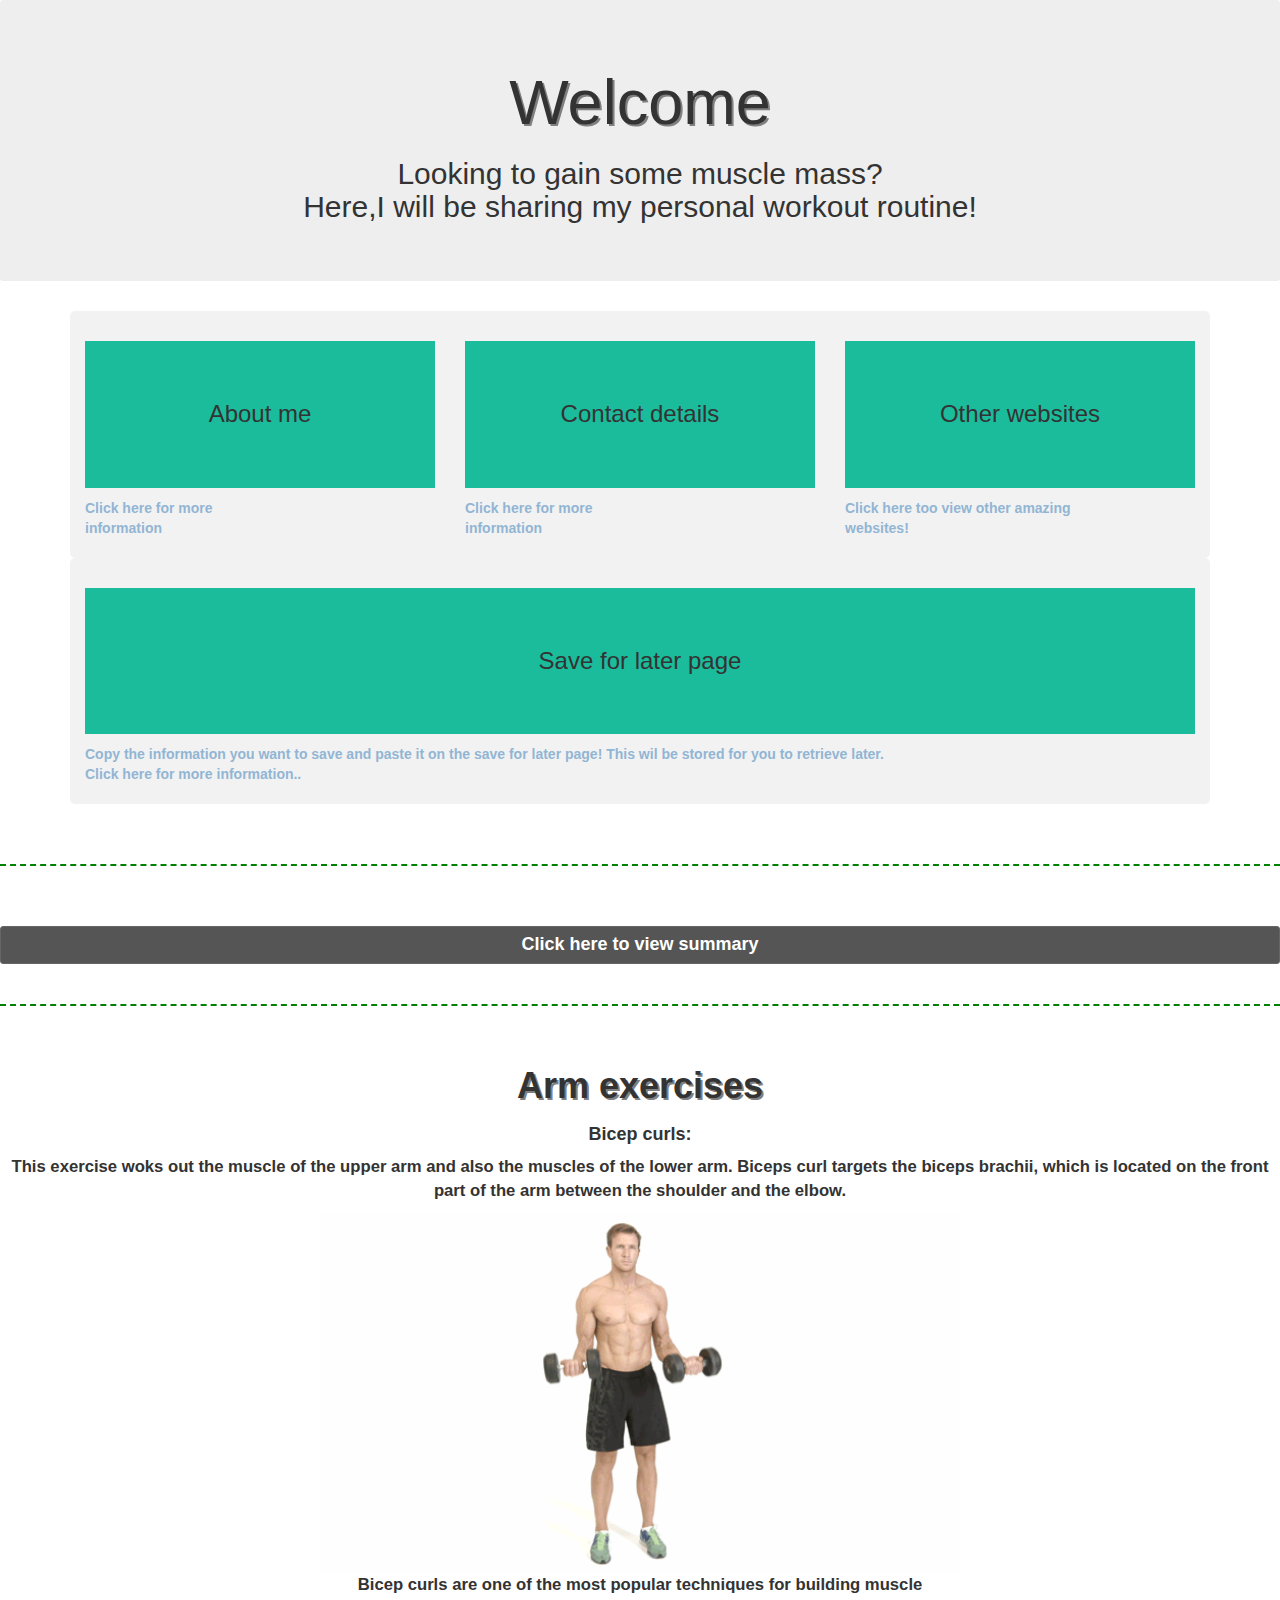
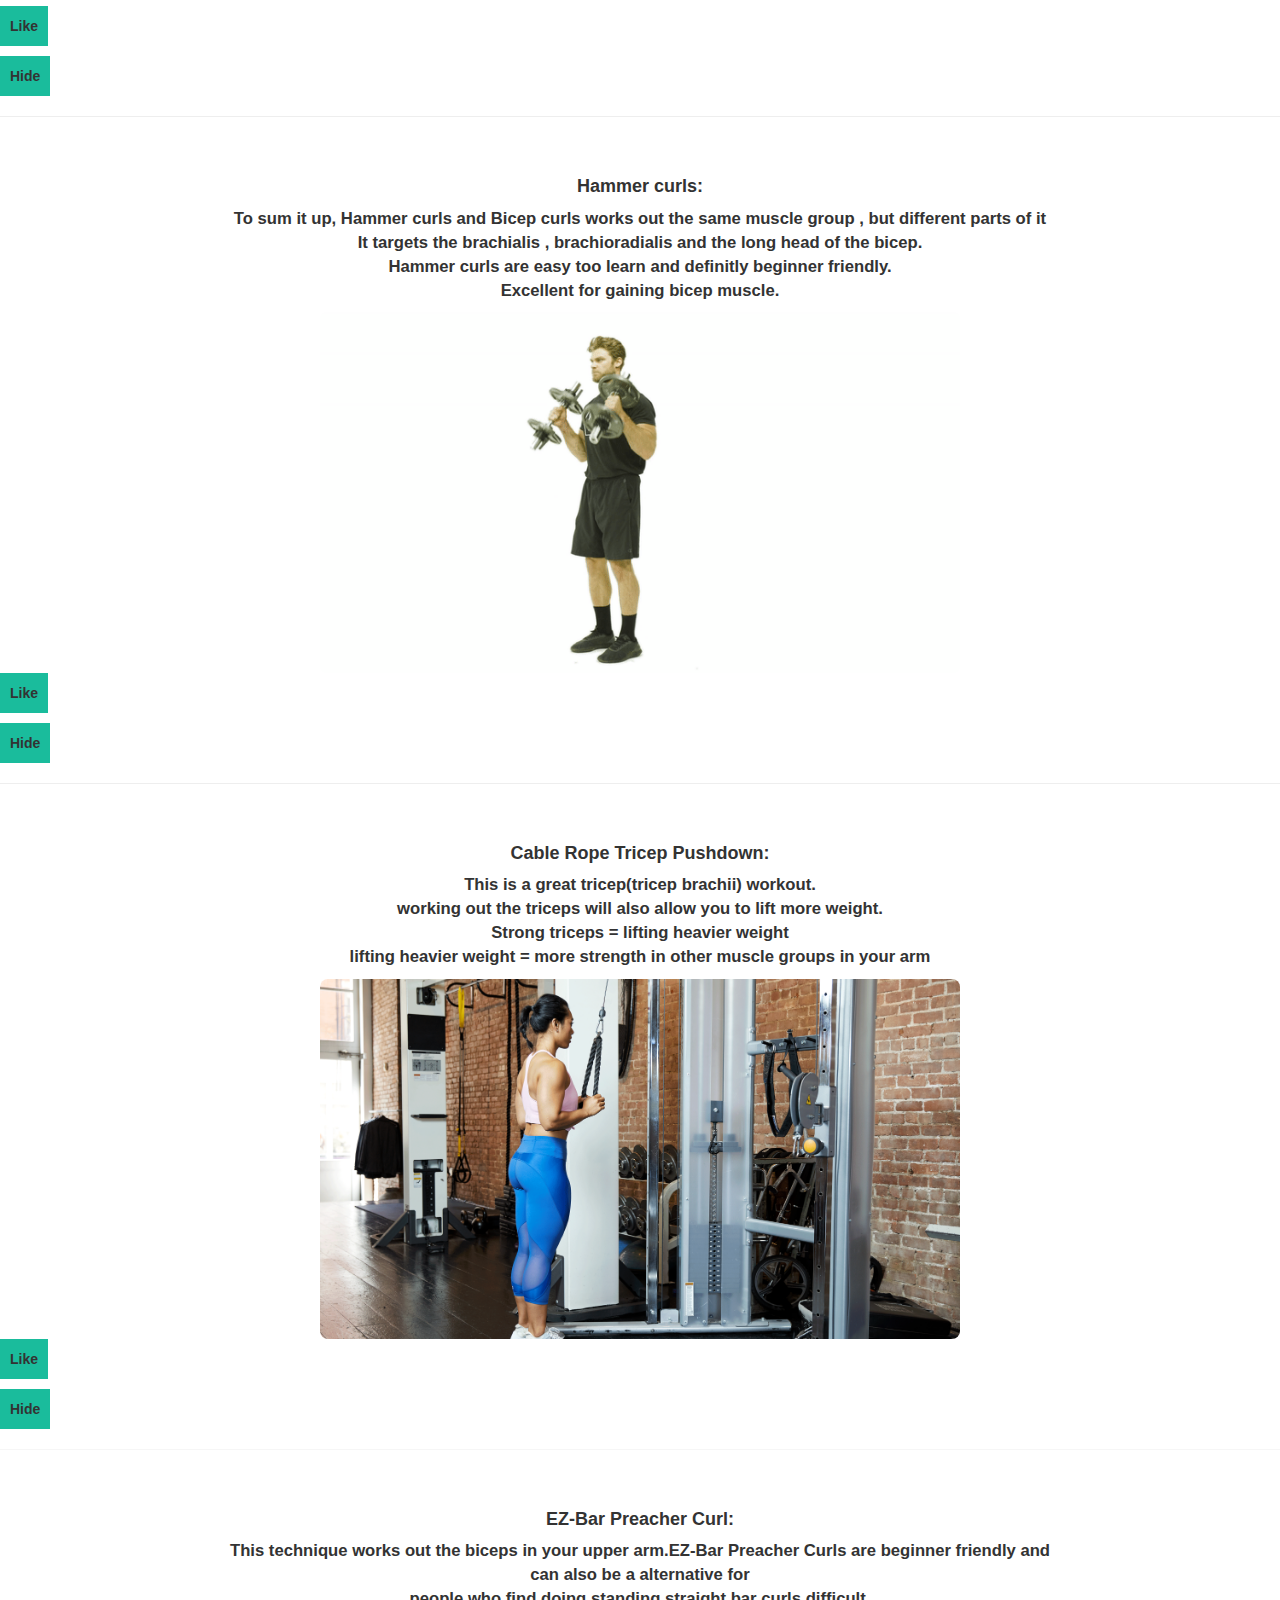
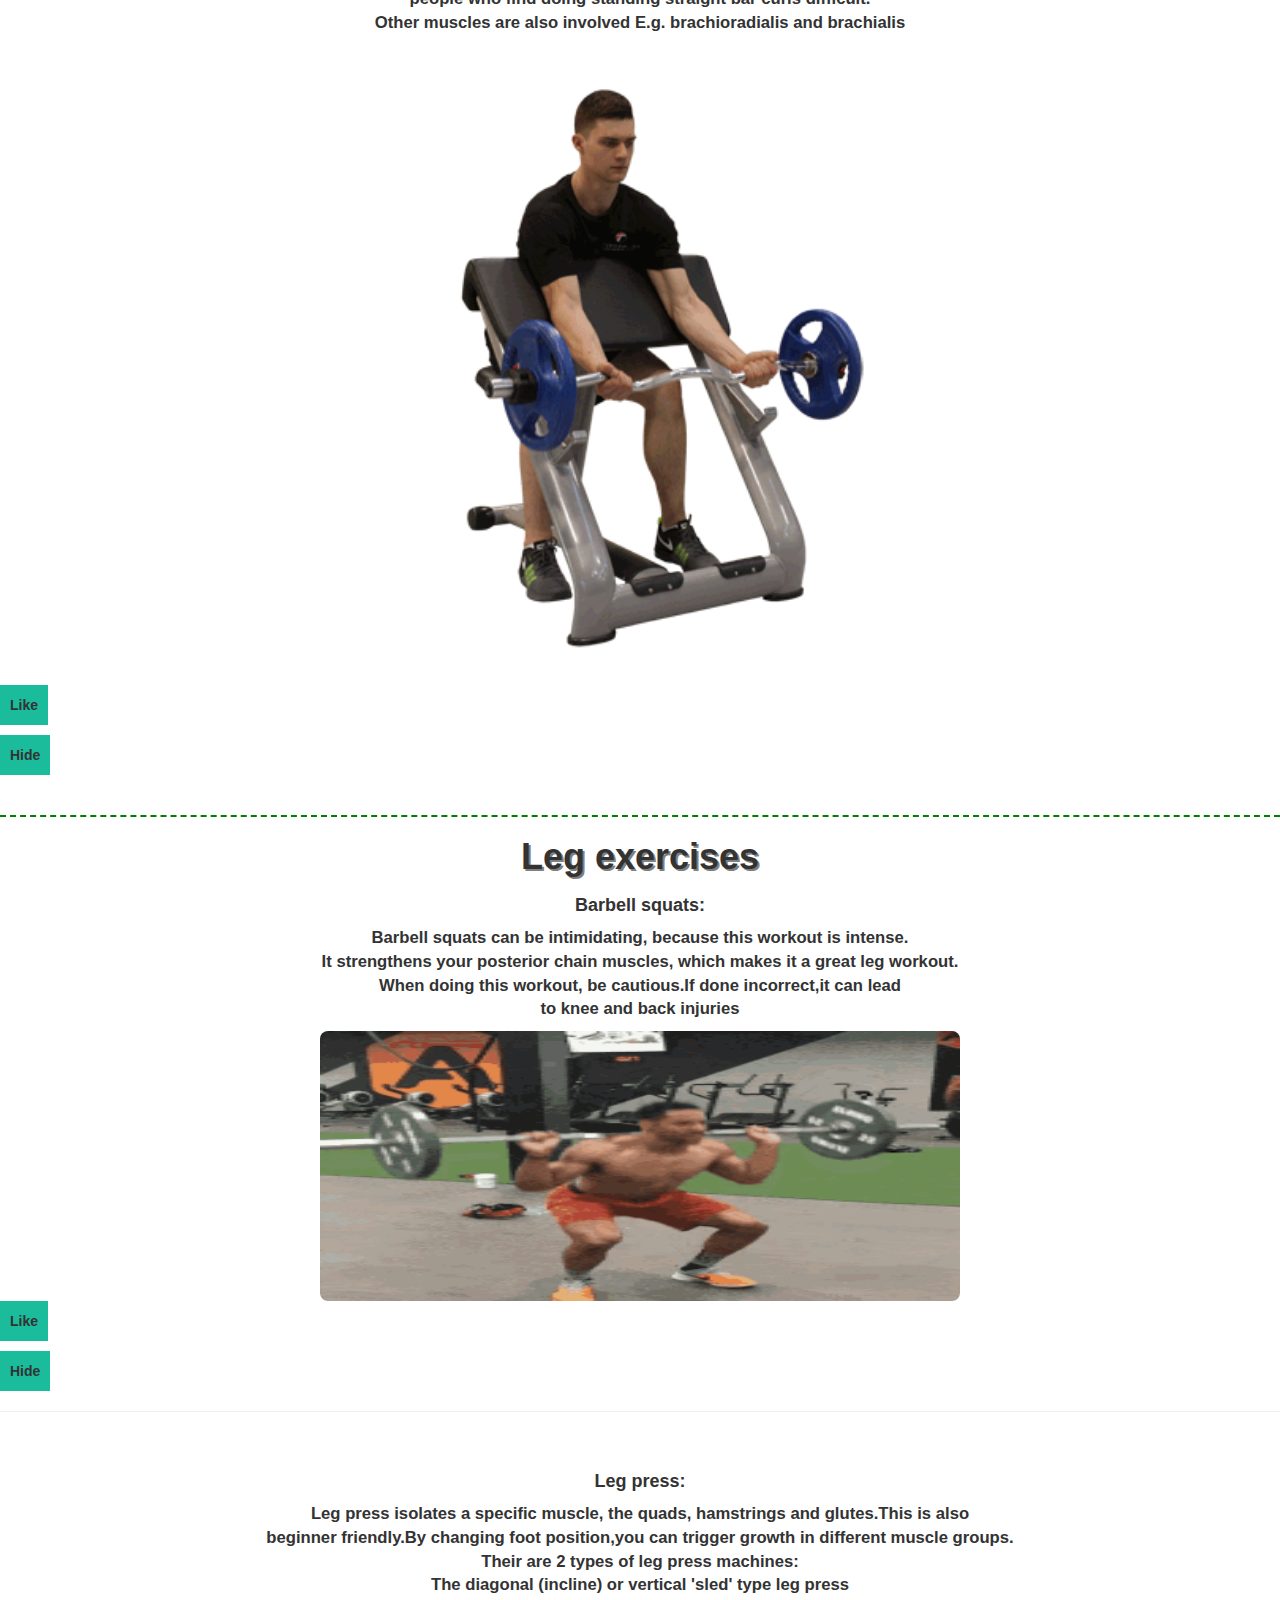
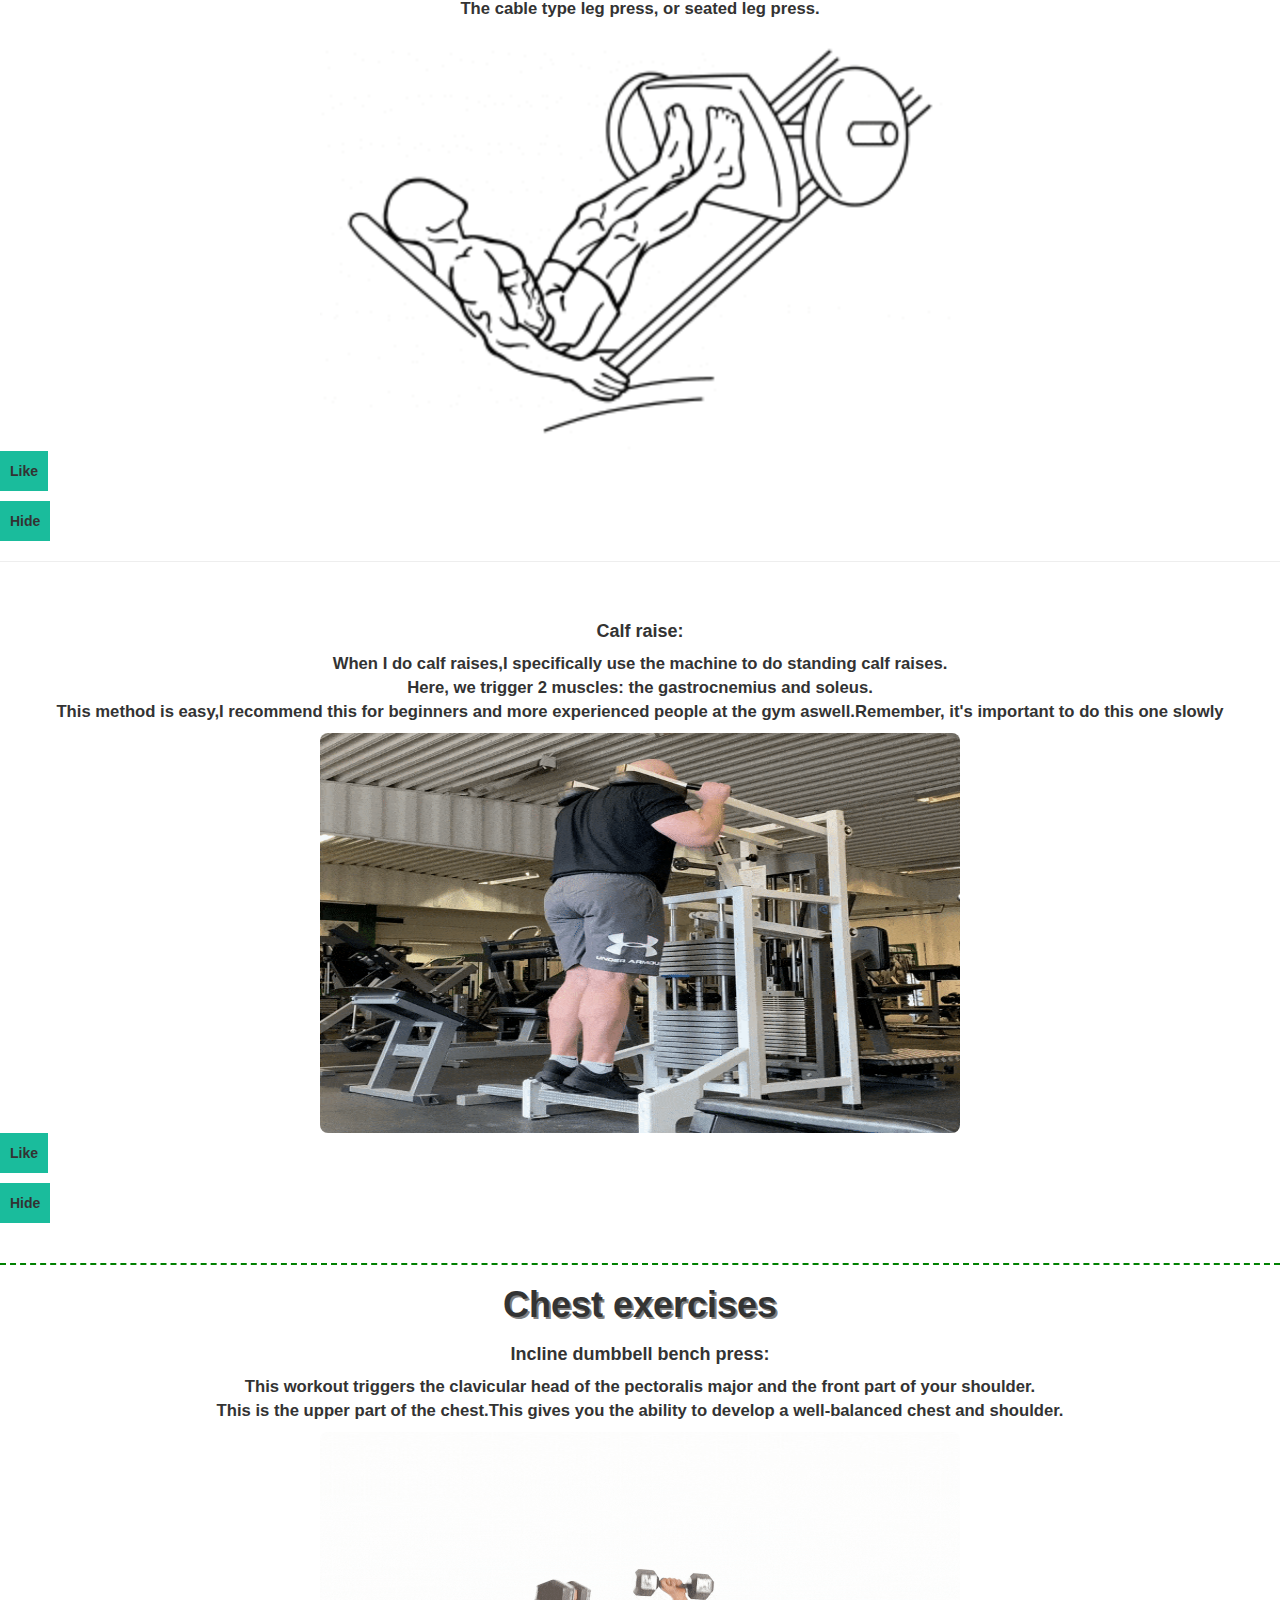
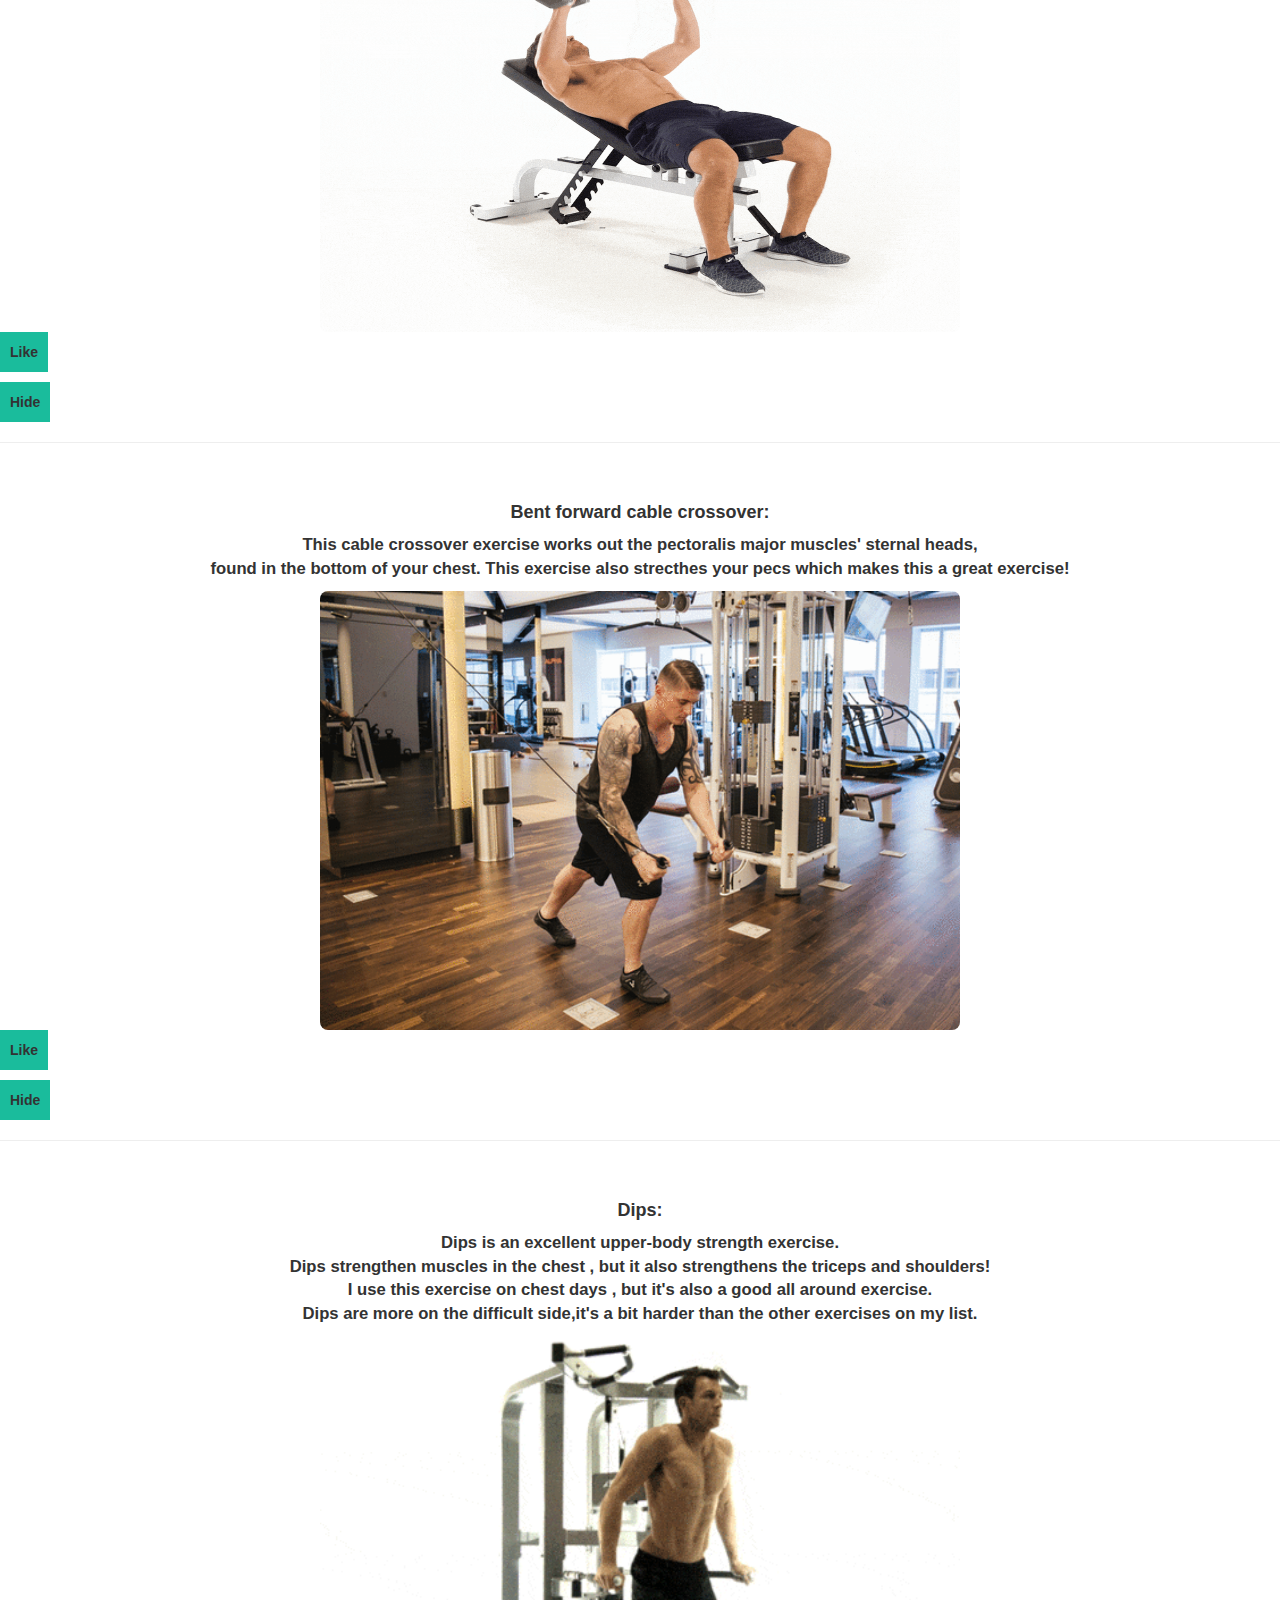
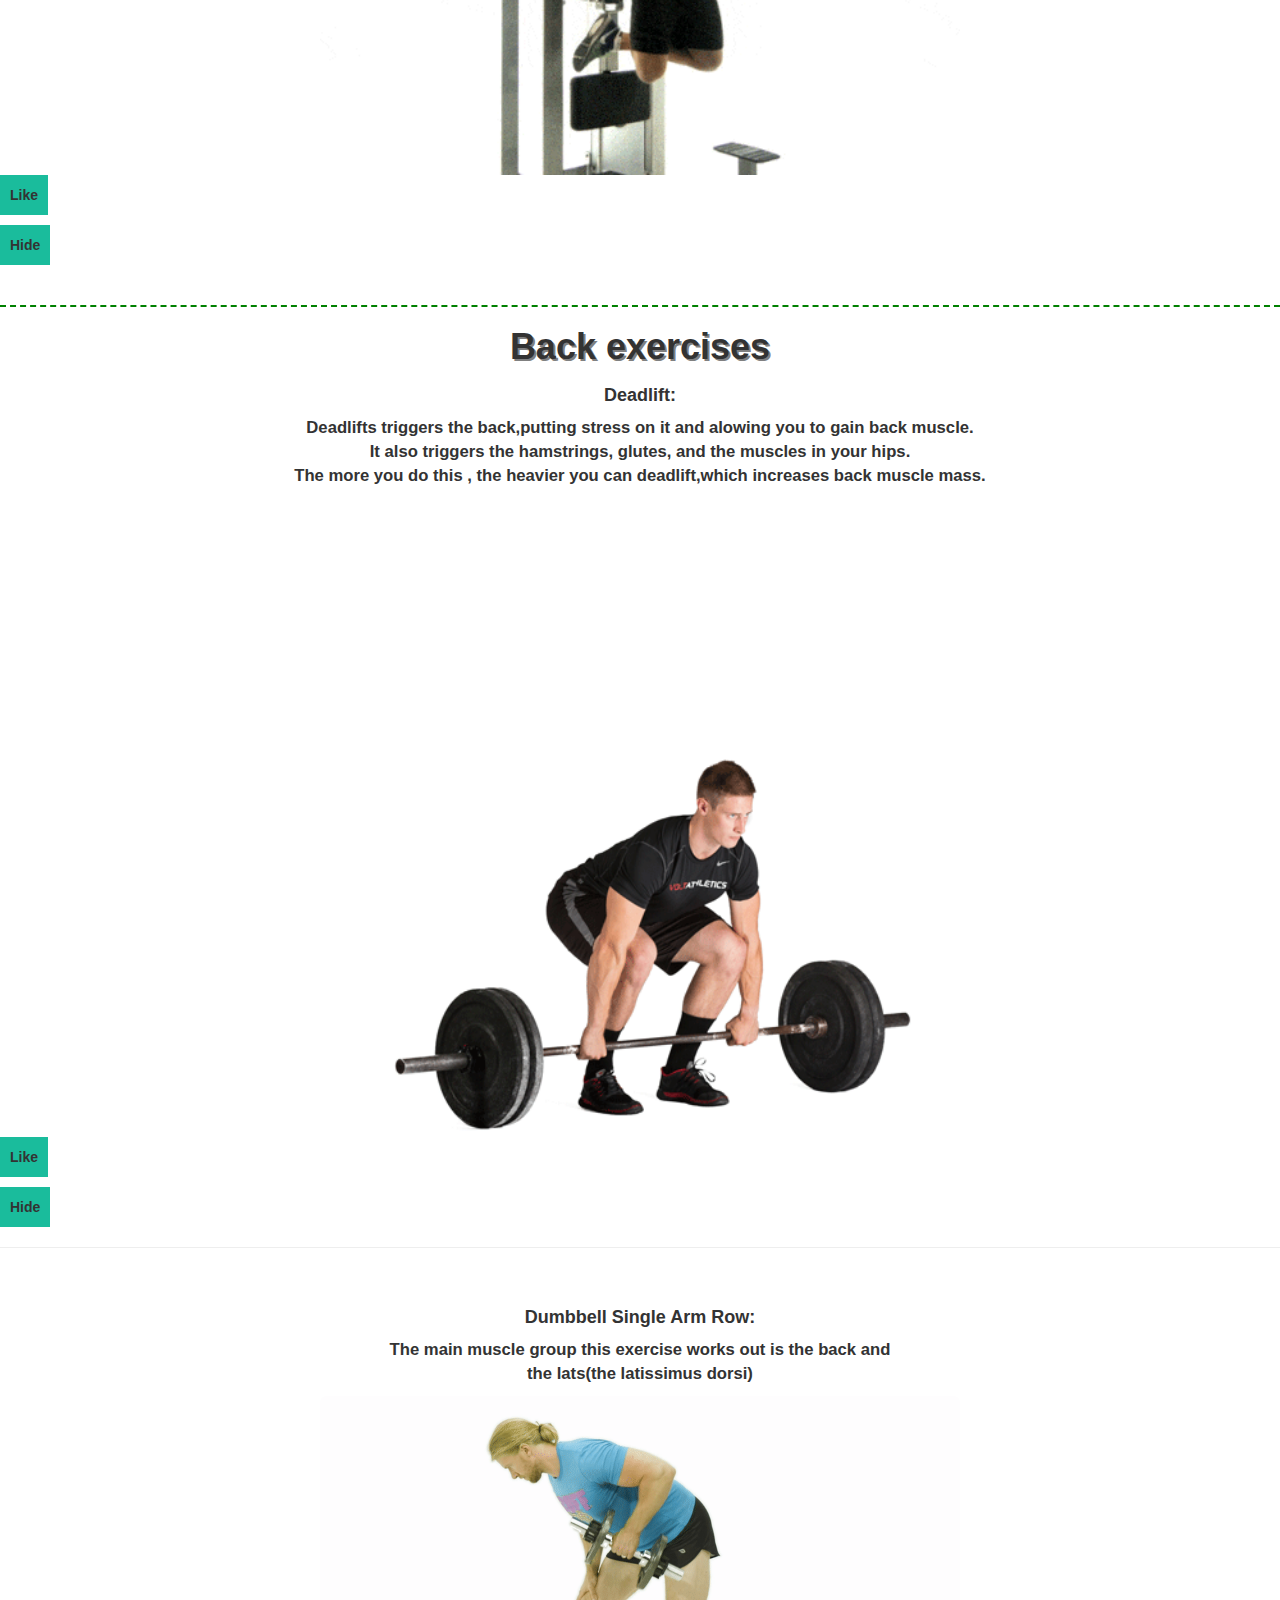
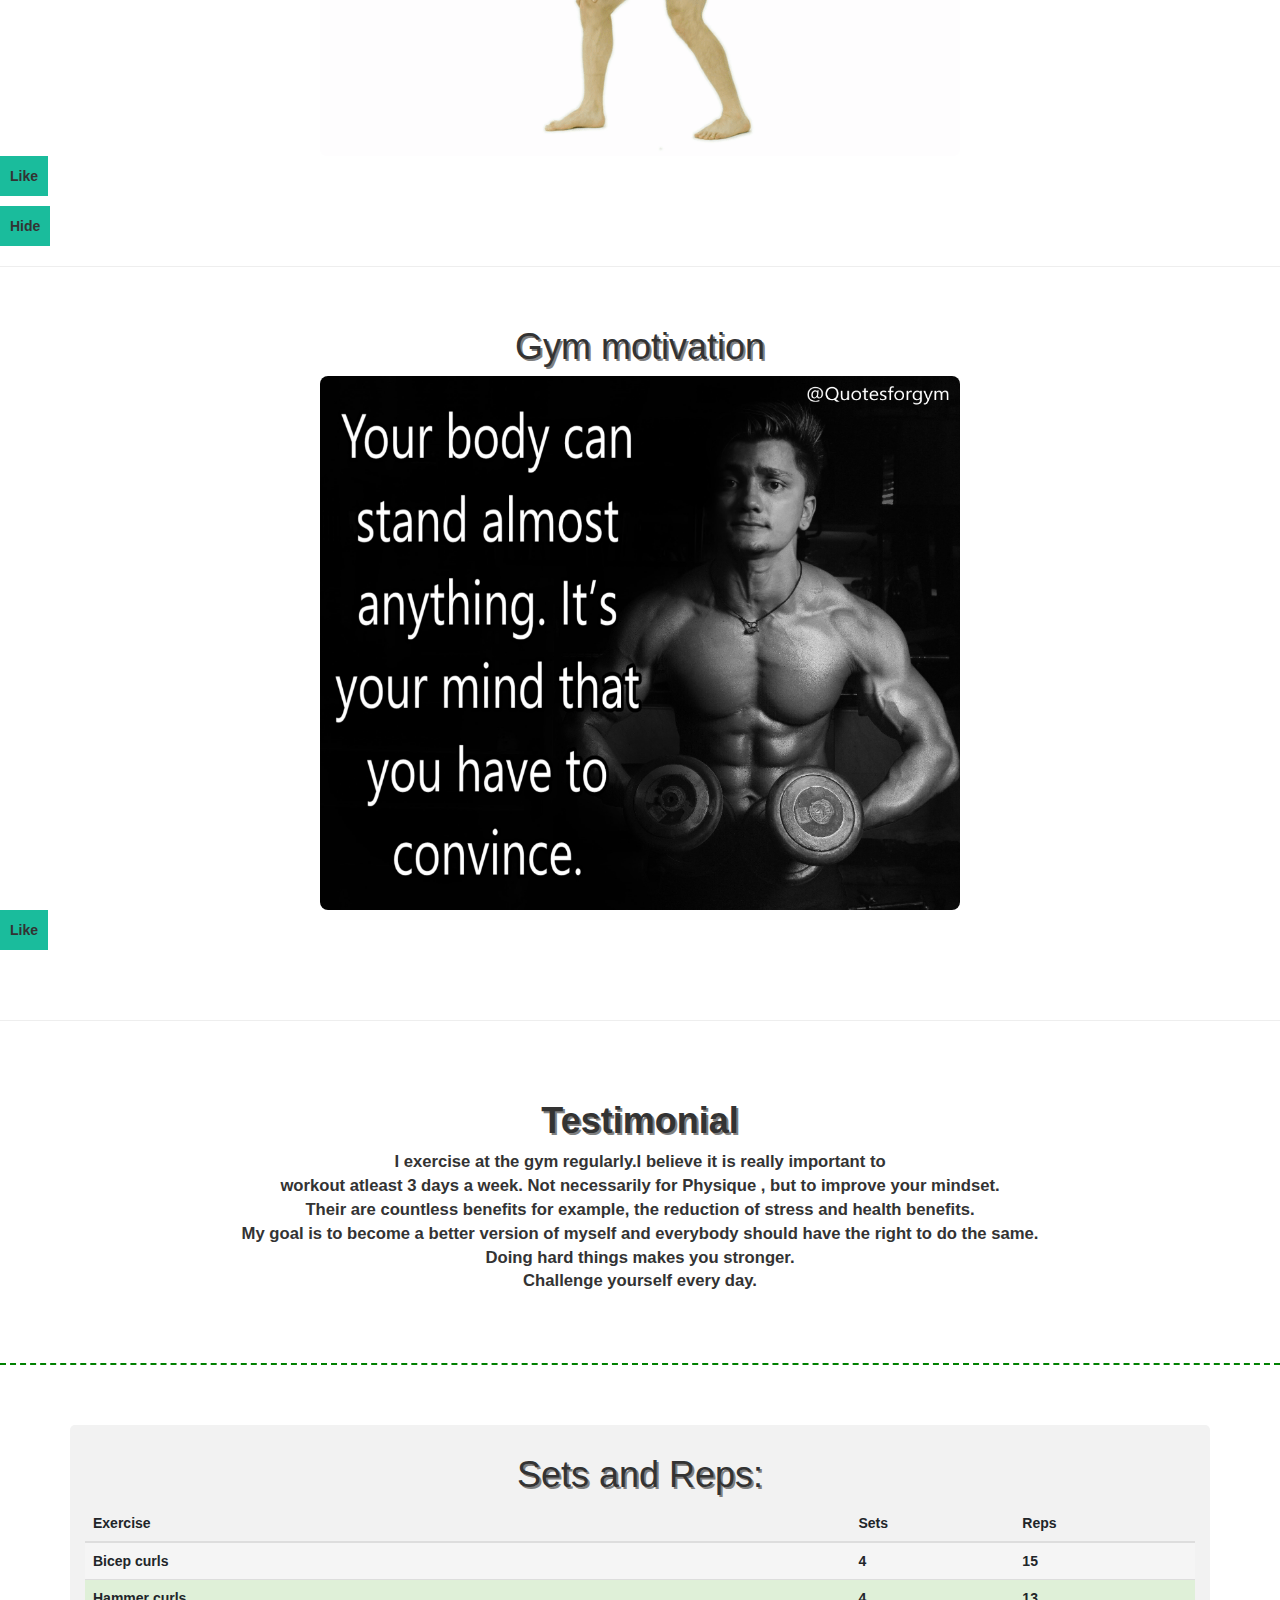
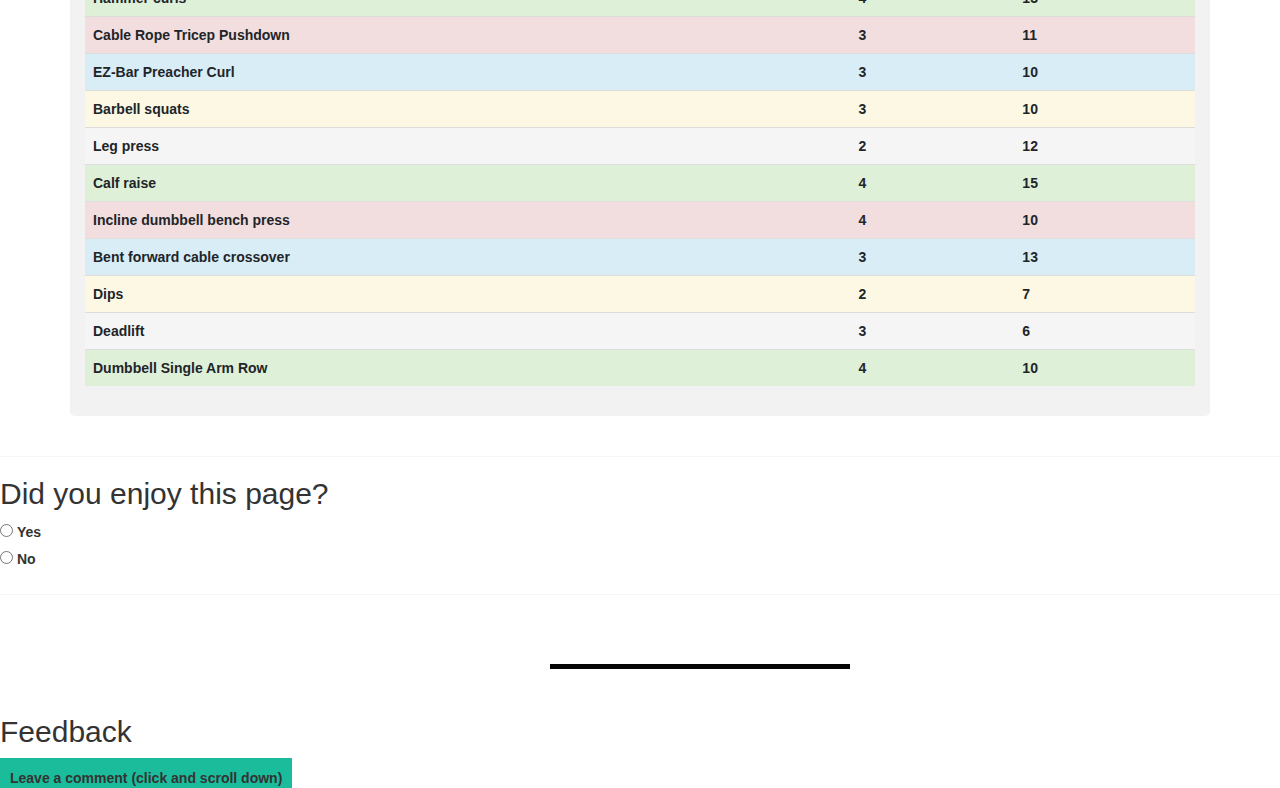
<file: index.html>
<!DOCTYPE html>

<html lang="en">

<!-- Links to other files -->
<head>
    <title>My fitness program</title>
    <link rel="stylesheet" href="main.css" type="text/css">
    <meta charset="utf-8">
    <meta name="viewport" content="width=device-width, initial-scale=1">
    <link rel="stylesheet" href="https://maxcdn.bootstrapcdn.com/bootstrap/4.5.2/css/bootstrap.min.css">
    <script src="https://ajax.googleapis.com/ajax/libs/jquery/3.5.1/jquery.min.js"></script>
    <script src="https://cdnjs.cloudflare.com/ajax/libs/popper.js/1.16.0/umd/popper.min.js"></script>
    <script src="https://maxcdn.bootstrapcdn.com/bootstrap/4.5.2/js/bootstrap.min.js"></script>


    <meta charset="utf-8">
  <meta name="viewport" content="width=device-width, initial-scale=1">
  <link rel="stylesheet" href="https://maxcdn.bootstrapcdn.com/bootstrap/3.4.1/css/bootstrap.min.css">
  <script src="https://ajax.googleapis.com/ajax/libs/jquery/3.5.1/jquery.min.js"></script>
  <script src="https://maxcdn.bootstrapcdn.com/bootstrap/3.4.1/js/bootstrap.min.js"></script>
  <script src="https://ajax.googleapis.com/ajax/libs/jquery/3.5.1/jquery.min.js"></script>
</head>

<body onload="myFunc()">
 
    <!-- Introduction and links to my other pages -->
    <div class="jumbotron text-center">
        <h1 id="chain">Welcome</h1>
        <h2>Looking to gain some muscle mass?<br>Here,I will be sharing my personal workout routine!</h2> 
      </div>
      
      <div class="container">
        <div class="row">
          <div class="col-sm-4">
            <h3>About me</h3>
            <a href="aboutMe.html">
            <p class="information"><b>Click here for more<br> information</b></p>
            </a>
            

          </div>
          <div class="col-sm-4">
            <h3>Contact details</h3>
            <a href="contact.html">
            <p class="information"><b>Click here for more<br> information</b></p>
            </a>

            
          </div>
          <div class="col-sm-4">
            <h3>Other websites</h3>   
            <a href="otherWebsites.html">
            <p class="information"><b>Click here too view other amazing<br> websites! </b></p>
            </a>
          </div>
        </div>
      </div>

      <div class="container">
          
        <h3>Save for later page</h3>
        <a href="save.html">
        <p class="information"><b>Copy the information you want to save and paste it on the save for later page!      This wil be stored for you to retrieve later.<br>
          Click here for more information..<b></p>
            </a>
        </div>
        </div>
      <br>
      <br>  
        <hr class="new2">


      <br>
      <br>


    


<div id="flip">Click here to view summary</div>
<div id="panel">1.Arm exercises<br><br>2.Leg exercises<br><br>3.Chest exercises<br><br>4.Back exercises</div>



    
      
        <br>
        <hr class="new2" width="100%">
        <br>
       
        <!-- My Fitness program -->
        <h1 class="arms"><b>Arm exercises</b></h1>

        <h2 class="exercise"><b>Bicep curls:</b></h2>
        <p class="arms">This exercise woks out the muscle of the <b>upper arm</b> and also the muscles of the <b>lower arm</b>.
            Biceps curl targets the <b>biceps brachii</b>, which is located on
            the front part of the arm between the shoulder and the elbow.
        </p>

        <img id="img1" src="images/bicepCurl.gif" alt="Bicep curls" class="center">

        
        
        <p class="arms">Bicep curls are one of the most popular techniques for building muscle</p>
        <p></p>
        <button id="b1">Hide</button>

        <br>
        <hr width="100%">
        <br>

        <h2 class="exercise"><b>Hammer curls:</b></h2>
        <p class="arms" id="myInput">To sum it up, Hammer curls and Bicep curls works out the same muscle group , but different parts of it<br>
        It targets the <b>brachialis</b> , <b>brachioradialis</b> and the <b>long head of the bicep</b>.<br>
    Hammer curls are easy too learn and definitly beginner friendly.<br>Excellent for gaining bicep muscle.</p>


    <img id="img2" src="images/hammerCurls.gif" alt="Hammer curls" class="center">

    
    <p></p>
    <button id="b2">Hide</button>
   

    <br>
    <hr width="100%">
    <br>

    <h2 class="exercise"><b> Cable Rope Tricep Pushdown:</b></h2>
    <p class="arms">This is a great <b>tricep(tricep brachii) workout</b>.<br>
        working out the triceps will also allow you to lift more weight.<br>
    <b>Strong triceps = lifting heavier weight <br>
lifting heavier weight = more strength in other muscle groups in your arm</b></p>

<img id="img3" src="images/tricepPushdown.gif" alt="Tricep Push downs" class="center">

<p></p>
<button id="b3">Hide</button>


<br>
<hr class = "sub" width="100%">
<br>

<h2 class="exercise"><b>EZ-Bar Preacher Curl:</b></h2>
<p class="arms">This technique works out the <b>biceps in your upper arm</b>.EZ-Bar 
Preacher Curls are beginner friendly and <br> can also be a alternative for <br>
people who find doing standing straight bar curls difficult.<br>
Other muscles are also involved E.g. <b>brachioradialis and  brachialis</b></p>

<img id="img4" src="images/gif.gif" alt="EZ-Bar Preacher Curl:" class="center">  
<p></p>

<button id="b4">Hide</button>


<br>
<br>

<hr class="new2" width="100%">

<h1 class="arms"><b>Leg exercises</b></h1>

<h2 class="exercise"><b>Barbell squats:</b></h2>
<p class="arms">Barbell squats can be intimidating, because this workout is intense.<br>
 It strengthens your <b>posterior chain muscles</b>, which makes it a great leg workout.<br>
 When doing this workout, be cautious.If done incorrect,it can lead <br>to knee and back injuries
</p>

<img id="img5" src="images/barbellSquat.gif" alt="Barbell Squats" class="center" height="270">
<p></p>

<button id="b5">Hide</button>


<br>
<hr width="100%">
<br>

<h2 class="exercise"><b>Leg press:</b></h2>
<p class="arms">Leg press isolates a specific muscle, the <b>quads, hamstrings and glutes</b>.This is also <br>
beginner friendly.By changing foot position,you can trigger growth in different muscle groups.<br>
Their are 2 types of leg press machines:<br><b>The diagonal (incline) or vertical 'sled' type leg press</b><br>
<b>The cable type leg press, or seated leg press</b>.
</p>

<img id="img6" src="images/legPress.gif" alt="Leg press" class="center">
<p></p>

<button id="b6">Hide</button>


<br>
<hr width="100%">
<br>

<h2 class="exercise"><b>Calf raise:</b></h2>
<p class="arms">When I do calf raises,I specifically use the machine to do <b>standing calf raises</b>. <br>
Here, we trigger 2 muscles: <b>the gastrocnemius and soleus</b>.<br>This method is easy,I recommend this for beginners and
more experienced people at the gym aswell.Remember, it's important to do this one <b>slowly</b>
</p>

<img id="img7" src="images/calfRaises.gif" alt="Calf raises" class="center" height="400">
<p></p>

<button id="b7">Hide</button>


<br>
<br>

<hr class="new2" width="100%">

<h1 class="arms"><b>Chest exercises</b></h1>

<h2 class="exercise"><b>Incline dumbbell bench press:</b></h2>
<p class="arms">This workout triggers the <b>clavicular head of the pectoralis major</b> and the <b>front part of your shoulder.</b><br>
This is the upper part of the chest.This gives you the ability to develop a well-balanced chest and shoulder.
</p>

<img id="img8" src="images/inclineDumbbell.gif" alt="Incline dumbbell bench press" class="center" height="500">
<p></p>

<button id="b8">Hide</button>


<br>
<hr width="100%">
<br>

<h2 class="exercise"><b>Bent forward cable crossover:</b></h2>
<p class="arms">This cable crossover exercise works out the <b>pectoralis major muscles' sternal heads</b>,<br> found in the bottom of your chest. 
This exercise also strecthes your pecs which makes this a great exercise!
</p>

<img id="img9" src="images/cableCrossover.gif" alt="Bent forward cable crossover" class="center">
<p></p>

<button id="b9">Hide</button>


<br>
<hr width="100%">
<br>

<h2 class="exercise"><b>Dips:</b></h2>
<p class="arms">Dips is an excellent upper-body strength exercise.<br>
Dips strengthen muscles in the <b>chest</b> , but it also strengthens the <b>triceps and shoulders</b>!<br>
I use this exercise on chest days , but it's also a good all around exercise.<br>
Dips are more on the difficult side,it's a bit harder than the other exercises on my list.
</p>

<img id="img10" src="images/dips.gif" alt="Dips" class="center">
<p></p>

<button id="b10">Hide</button>

<br>
<br>

<hr class="new2" width="100%">

<h1 class="arms"><b>Back exercises</b></h1>

<h2 class="exercise"><b>Deadlift:</b></h2>
<p class="arms">Deadlifts triggers the <b>back</b>,putting stress on it and alowing you to gain back muscle.<br>
It also triggers the <b>hamstrings, glutes, and the muscles in your hips</b>.<br>
The more you do this , the heavier you can deadlift,which increases back muscle mass.
</p>

<img id="img11" src="images/deadlift.gif" alt="Deadlift" class="center">
<p></p>

<button id="b11">Hide</button>


<br>
<hr width="100%">
<br>

<h2 class="exercise"><b>Dumbbell Single Arm Row:</b></h2>
<p class="arms">The main muscle group this exercise works out is the <b>back</b> and <br> <b>the lats(the latissimus dorsi)</b>
</p>

<img id="img12" src="images/singleArmRow.gif" alt="Dumbbell Single Arm Row" class="center">
<p></p>

<button id="b12">Hide</button>

<br>
<hr width="100%">
<br>

<h1 class="arms">Gym motivation</h1>
<img src="images/motivation.png" alt="Motivation quote" class="center">
<p id="like"></p>


<br>
<br>
<hr width="100%">

<br>
<br>

<h1 class="arms"><b>Testimonial</b></h1>
<p class="arms">I exercise at the gym regularly.I believe it is really important to<br>
  workout atleast 3 days a week. Not necessarily for Physique , but to improve your mindset.<br>
Their are countless benefits for example, the reduction of stress and health benefits.<br>
My goal is to become a better version of myself and everybody should have the right to do the same.<br>
Doing hard things makes you stronger.<br>Challenge yourself every day.
</p>

<br>
<br>
<hr class="new2">
<br>
<br>
  
<!-- Table -->
<div class="container">
  <h1 class="arms">Sets and Reps:</h1>
  
  <table class="table">
    <thead>
      <tr>
        <th>Exercise</th>
        <th>Sets</th>
        <th>Reps</th>
      </tr>
    </thead>
    <tbody>

      <tr class="active">
        <td>Bicep curls</td>
        <td>4</td>
        <td>15</td>
      </tr>      

      <tr class="success">
        <td>Hammer curls</td>
        <td>4</td>
        <td>13</td>
      </tr>

      <tr class="danger">
        <td>Cable Rope Tricep Pushdown</td>
        <td>3</td>
        <td>11</td>
      </tr>

      <tr class="info">
        <td>EZ-Bar Preacher Curl</td>
        <td>3</td>
        <td>10</td>
      </tr>

      <tr class="warning">
        <td>Barbell squats</td>
        <td>3</td>
        <td>10</td>
      </tr>

      <tr class="active">
        <td>Leg press</td>
        <td>2</td>
        <td>12</td>
      </tr>

      <tr class="success">
        <td>Calf raise</td>
        <td>4</td>
        <td>15</td>
      </tr>

      <tr class="danger">
        <td>Incline dumbbell bench press</td>
        <td>4</td>
        <td>10</td>
      </tr>

      <tr class="info">
        <td>Bent forward cable crossover</td>
        <td>3</td>
        <td>13</td>
      </tr>

      <tr class="warning">
        <td>Dips</td>
        <td>2</td>
        <td>7</td>
      </tr>

      <tr class="active">
        <td>Deadlift</td>
        <td>3</td>
        <td>6</td>
      </tr>

      <tr class="success">
        <td>Dumbbell Single Arm Row</td>
        <td>4</td>
        <td>10</td>
      </tr>
    </tbody>
  </table>
</div>

<br>


<hr class="sub">

<!-- My radio forum -->
<h2>Did you enjoy this page?</h2>

  <input type="radio" id="Yes" value="Yes">
  <label for="Yes">Yes</label><br>
  <input type="radio" id="No" value="No">
  <label for="No">No</label>



</form>

<hr class="sub">

<br>
<br>


<div id="button">
  <ul class="hover">
      <li class="hoverli">
          <img src="images/dropDown.png" width="300" height="5"/>
          <ul class="file_menu">
              <li><a href="aboutMe.html">About me</a></li>
            
              <li><a href="contact.html">Contact details</a></li>
              
              <li><a href="otherWebsites.html">Other websites</a></li>

              <li><a href="save.html">Save for later page</a></li>


          </ul>
        </li>
        </ul>
        
  </ul>
</div>


<h2>Feedback</h2>

<button onClick="feedback()"> 
  Leave a comment (click and scroll down)
</button> 
<p id="myForm1"></p> 



<hr class="sub">


















<script type="text/javascript" src="index.js"></script>
</body>



</html>
</file>
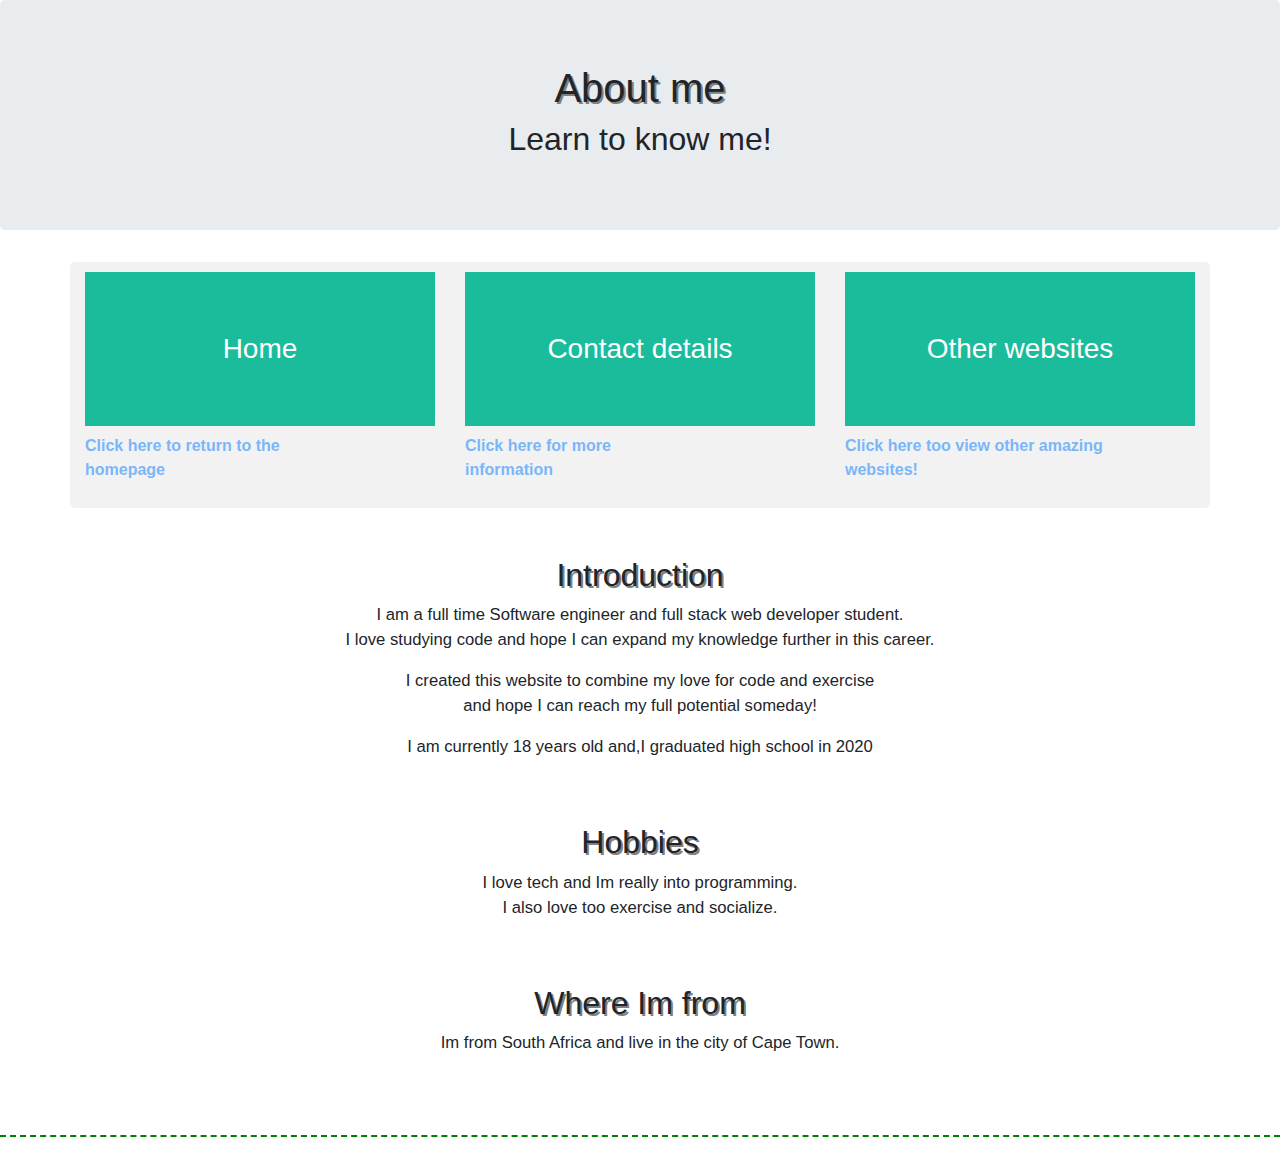
<file: aboutMe.html>
<!DOCTYPE html>

<html lang="en">



<!-- Links to my other files -->
<head>
    <title>About me</title>
    <link rel="stylesheet" href="main.css" type="text/css">

    <meta charset="utf-8">
    <meta name="viewport" content="width=device-width, initial-scale=1">
    <link rel="stylesheet" href="https://maxcdn.bootstrapcdn.com/bootstrap/4.5.2/css/bootstrap.min.css">
    <script src="https://ajax.googleapis.com/ajax/libs/jquery/3.5.1/jquery.min.js"></script>
    <script src="https://cdnjs.cloudflare.com/ajax/libs/popper.js/1.16.0/umd/popper.min.js"></script>
    <script src="https://maxcdn.bootstrapcdn.com/bootstrap/4.5.2/js/bootstrap.min.js"></script>

</head>

<body>
<!-- Links to my other pages -->
<div class="jumbotron text-center">
  <h1>About me</h1>
  <h2>Learn to know me!</h2> 
</div>
  

<div class="container">
  <div class="row">
    <div class="col-sm-4">
      <h3>Home</h3>
      <a href="index.html">
      <p class="information"><b>Click here to return to the<br> homepage </b></p>
      </a>
      

    </div>
    <div class="col-sm-4">
      <h3>Contact details</h3>
      <a href="contact.html">
      <p class="information"><b>Click here for more<br> information</b></p>
      </a>
      

    </div>
    <div class="col-sm-4">
      <h3>Other websites</h3>   
      <a href="otherWebsites.html">  
      <p class="information"><b>Click here too view other amazing<br> websites! </b></p>
      </a>
    </div>
  </div>
</div>

<br>
<br>

<!-- About me -->
<h2 class="summary">Introduction</h2>
<p class="arms">I am a full time Software engineer and full stack web developer student.<br>
I love studying code and hope I can expand my knowledge further in this career.</p>

<p class="arms">I created this website to combine my love for code and exercise <br>
and hope I can reach my full potential someday!</p>

<p class="arms">I am currently 18 years old and,I graduated high school in 2020</p>

<br>
<br>

<h2 class="summary">Hobbies</h2>
<p class="arms">I love tech and Im really into programming.<br>
I also love too exercise and socialize.
</p>

<br>
<br>

<h2 class="summary">Where Im from</h2>
<p class="arms">Im from South Africa and live in the city of Cape Town.</p>

<br>
<br>

<hr class="new2">



</body>


</html>
</file>
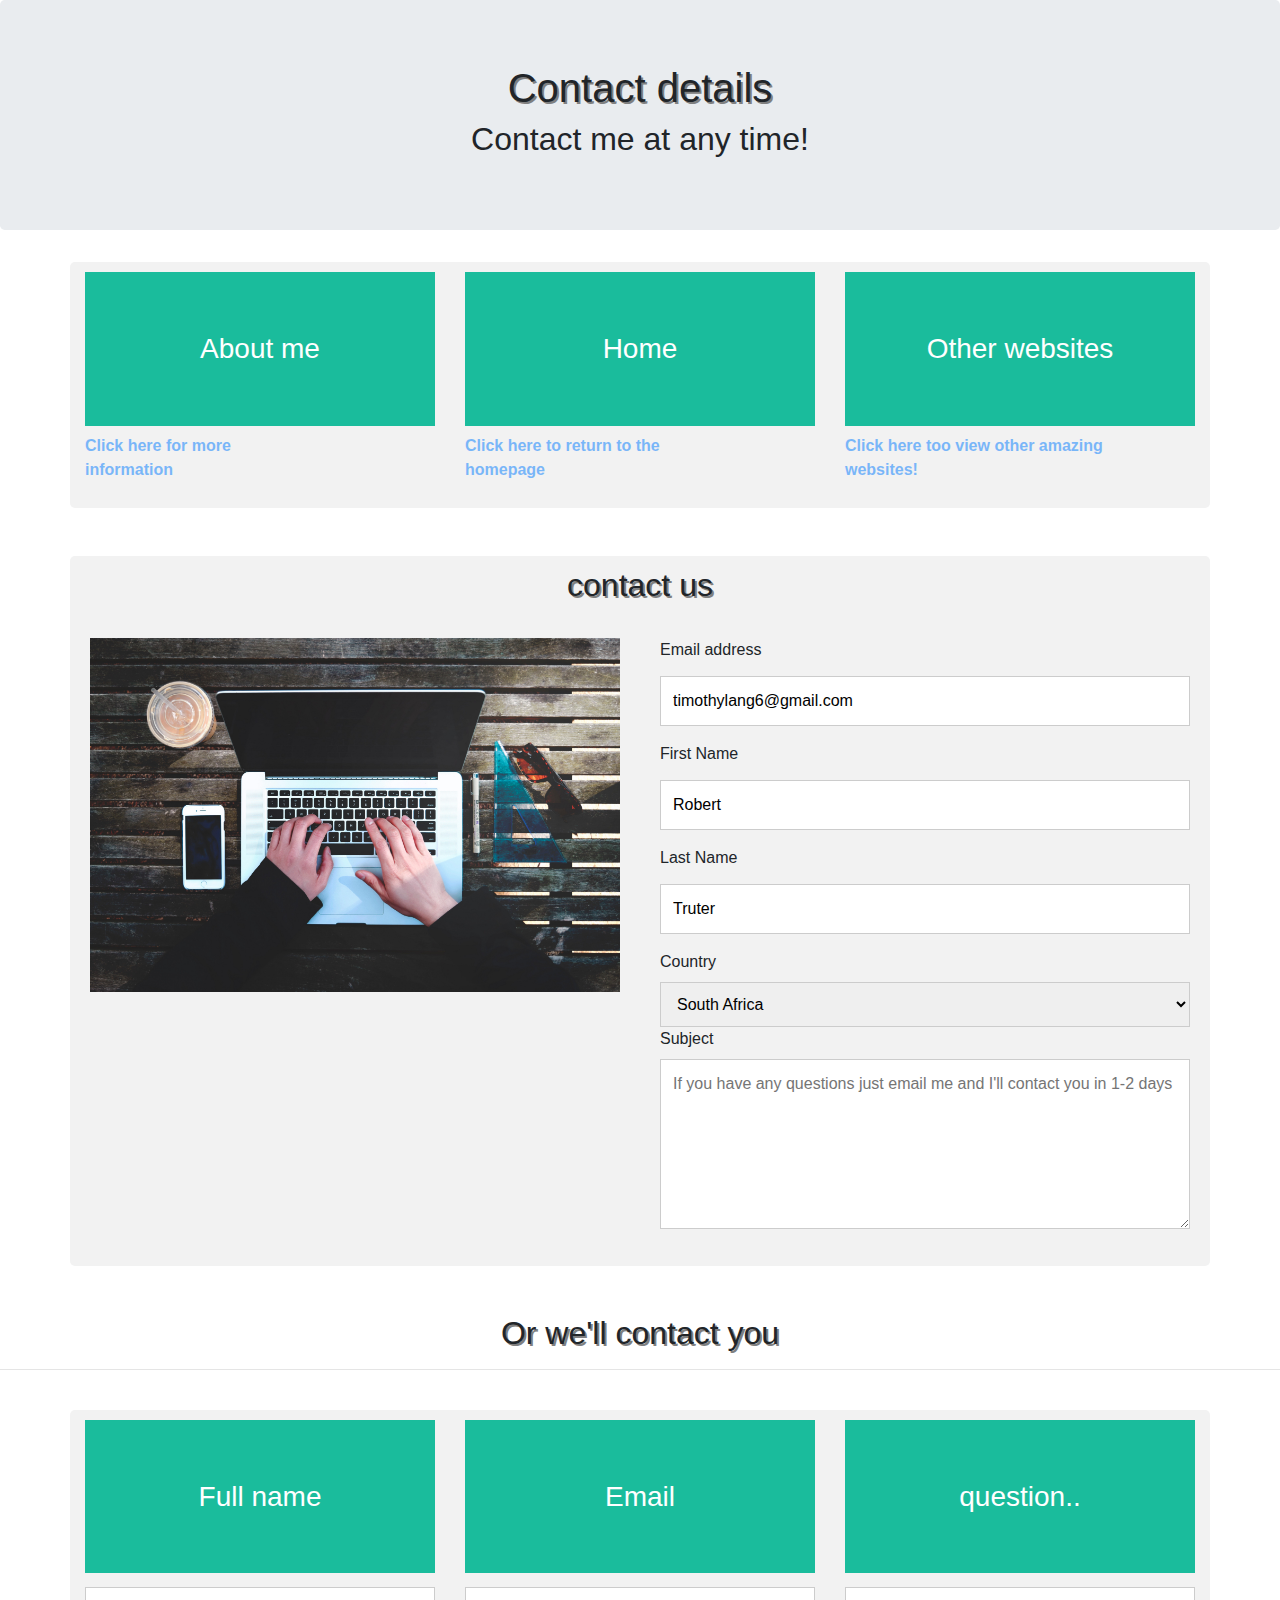
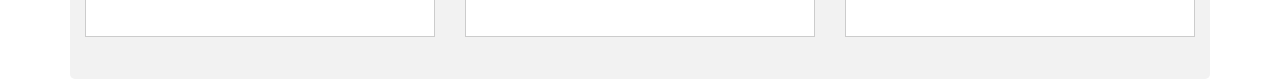
<file: contact.html>
<!DOCTYPE html>

<html lang="en">

<!-- Links to my other files -->
<head>
    <title>My contact details</title>
    <link rel="stylesheet" href="main.css" type="text/css">

    <meta charset="utf-8">
    <meta name="viewport" content="width=device-width, initial-scale=1">
    <link rel="stylesheet" href="https://maxcdn.bootstrapcdn.com/bootstrap/4.5.2/css/bootstrap.min.css">
    <script src="https://ajax.googleapis.com/ajax/libs/jquery/3.5.1/jquery.min.js"></script>
    <script src="https://cdnjs.cloudflare.com/ajax/libs/popper.js/1.16.0/umd/popper.min.js"></script>
    <script src="https://maxcdn.bootstrapcdn.com/bootstrap/4.5.2/js/bootstrap.min.js"></script>

</head>

<body>

  
    <div class="jumbotron text-center">
        <h1>Contact details</h1>
        <h2>Contact me at any time!</h2> 
      </div>

      <!-- Links to my other pages --> 
      <div class="container">
        <div class="row">
          <div class="col-sm-4">
            <h3>About me</h3>
            <a href="aboutMe.html">
            <p class="information"><b>Click here for more<br> information</b></p>
            </a>
            

          </div>
          <div class="col-sm-4">
            <h3>Home</h3>
            <a href="index.html">
            <p class="information"><b>Click here to return to the<br> homepage</b></p>
            </a>
            
          </div>
          <div class="col-sm-4">
            <h3>Other websites</h3> 
            <a href="otherWebsites.html">     
            <p class="information"><b>Click here too view other amazing<br> websites! </b></p>
            </a>
          </div>
        </div>
      </div>

<br>
<br>

<div class="container">
    <div style="text-align:center">
      <h2 class="summary">contact us</h2>
      
      <!-- Email,first name,last name -->
    </div>
    <div class="row">
      <div class="column">
        <img src="images/mac.jpg" style="width:100%">
      </div>
      <div class="column">
        <form action="/action_page.php">
            <label for="ename">Email address</label>
            <input type="text" id="ename" name="Emailaddress" value="timothylang6@gmail.com">
          <label for="fname">First Name</label>
          <input type="text" id="fname" name="firstname" value="Robert">
          <label for="lname">Last Name</label>
          <input type="text" id="lname" name="lastname" value="Truter">
          <label for="country">Country</label>

          <!-- Your country -->
          <select id="country" name="country">
            <option value="South Africa">South Africa</option>
          <!-- <option value="USA">USA</option>
            <option value="China">China</option>
            <option value="Germany">Germany</option>
            <option value="France">France</option>
            <option value="United Kingdom">United Kingdom</option>
            <option value="Russia">Russia</option>
            <option value="Japan">Japan</option>
            <option value="Canada">Canada</option>
            <option value="Italy">Italy</option>
            <option value="Israel">Israel</option> -->
          </select>

          <label for="subject">Subject</label>
          <textarea id="subject" name="subject" placeholder="If you have any questions just email me and I'll contact you in 1-2 days " style="height:170px"></textarea>
          
        </form>
      </div>
    </div>
  </div>
  <br>
  <br>

  <h2 class="summary">Or we'll contact you</h2>
  <hr width="200%">
  <br>

  <div class="container">
    <div class="row">
      <div class="col-sm-4">
  <h3>Full name</h3>
  <p></p>
  </div>

  <div class="col-sm-4">
  <h3>Email</h3>
  <p></p>
  </div>

  <div class="col-sm-4">
    <h3>question..</h3>
    <p></p>
  </div>
</div>
</div>








  <script type="text/javascript" src="contact.js"></script>
</body>



</html>
</file>
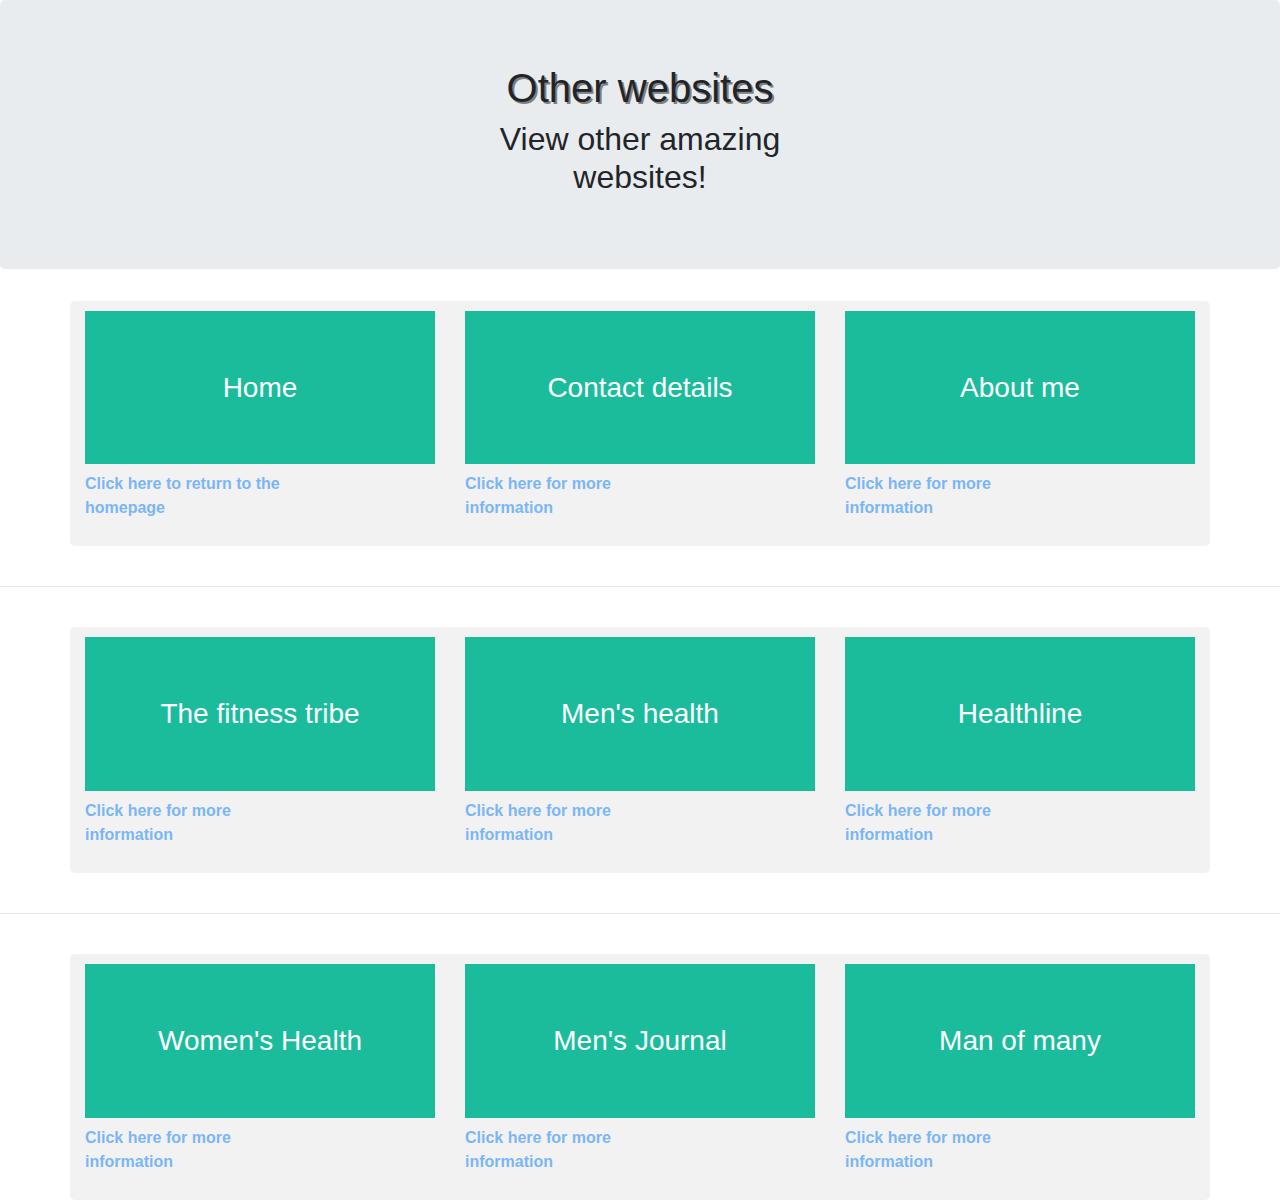
<file: otherWebsites.html>
<!DOCTYPE html>

<html lang="en">

<!-- Links to other my other files -->
<head>
    <title>Other websites</title>
    <link rel="stylesheet" href="main.css" type="text/css">

    <meta charset="utf-8">
    <meta name="viewport" content="width=device-width, initial-scale=1">
    <link rel="stylesheet" href="https://maxcdn.bootstrapcdn.com/bootstrap/4.5.2/css/bootstrap.min.css">
    <script src="https://ajax.googleapis.com/ajax/libs/jquery/3.5.1/jquery.min.js"></script>
    <script src="https://cdnjs.cloudflare.com/ajax/libs/popper.js/1.16.0/umd/popper.min.js"></script>
    <script src="https://maxcdn.bootstrapcdn.com/bootstrap/4.5.2/js/bootstrap.min.js"></script>

</head>

<body>

<div class="jumbotron text-center">
    <h1>Other websites</h1>
    <h2>View other amazing <br> websites!</h2> 
  </div>
    
  <!-- Links to my other pages -->
  <div class="container">
    <div class="row">
      <div class="col-sm-4">
        <h3>Home</h3>
        <a href="index.html">
        <p class="information"><b>Click here to return to the<br> homepage </b></p>
        </a>
        
  
      </div>
      <div class="col-sm-4">
        <h3>Contact details</h3>
        <a href="contact.html">
        <p class="information"><b>Click here for more<br> information</b></p>
        </a>
        
  
      </div>
      <div class="col-sm-4">
        <h3>About me</h3> 
        <a href="aboutMe.html">     
        <p class="information"><b>Click here for more <br> information </b></p>
        </a>
      </div>
    </div>
  </div>

<br>
<hr>
 <br>
    
  <!-- Links to other webpages -->
  <div class="container">
    <div class="row">
      <div class="col-sm-4">
        <h3>The fitness tribe</h3>
        <a href="https://thefitnesstribe.com/list-of-chest-building-exercises/">
        <p class="information"><b>Click here for more<br> information </b></p>
        </a>
        
  
      </div>
      <div class="col-sm-4">
        <h3>Men's health</h3>
        <a href="https://www.menshealth.com/uk/building-muscle/a758801/best-bicep-exercises-for-building-muscle/">
        <p class="information"><b>Click here for more<br> information</b></p>
        </a>
        
  
      </div>
      <div class="col-sm-4">
        <h3>Healthline</h3> 
        <a href="https://www.healthline.com/health/fitness-exercise/best-chest-exercises">     
        <p class="information"><b>Click here for more <br> information </b></p>
        </a>
      </div>
    </div>
  </div>

  <br>
  <hr>
  <br>

  <div class="container">
    <div class="row">
      <div class="col-sm-4">
        <h3>Women's Health</h3>
        <a href="https://www.womenshealthmag.com/fitness/a19982843/best-leg-exercises/">
        <p class="information"><b>Click here for more<br> information </b></p>
        </a>
        
  
      </div>
      <div class="col-sm-4">
        <h3>Men's Journal</h3>
        <a href="https://www.mensjournal.com/health-fitness/30-best-arm-exercises-and-workouts-of-all-time/">
        <p class="information"><b>Click here for more<br> information</b></p>
        </a>
        
  
      </div>
      <div class="col-sm-4">
        <h3>Man of many</h3> 
        <a href="https://manofmany.com/lifestyle/fitness/best-shoulder-exercies-for-men">     
        <p class="information"><b>Click here for more <br> information </b></p>
        </a>
      </div>
    </div>
  </div>


  
</body>



</html>
</file>
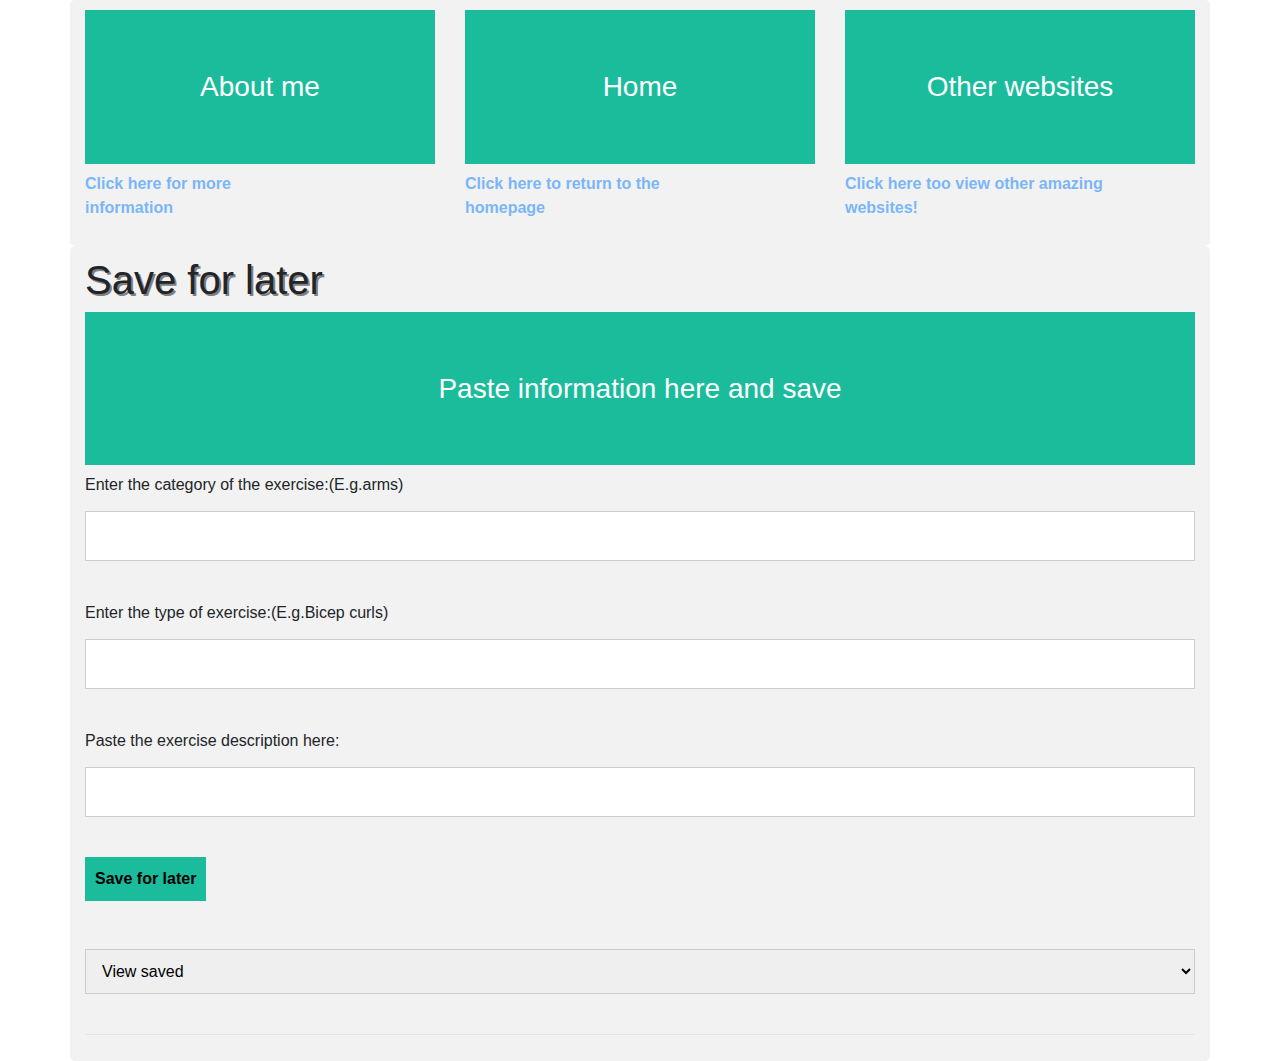
<file: save.html>
<!DOCTYPE html>

<html>

<head>
    <title>Save for later</title>
    <link rel="stylesheet" href="main.css" type="text/css">
    <link rel="stylesheet" href="save.css" type="text/css">



    <meta charset="UTF-8" />
    <meta name="viewport" content="width=device-width, initial-scale=1.0" />
    <meta http-equiv="X-UA-Compatible" content="ie=edge" />
  



    <meta charset="utf-8">
    <meta name="viewport" content="width=device-width, initial-scale=1">
    <link rel="stylesheet" href="https://maxcdn.bootstrapcdn.com/bootstrap/4.5.2/css/bootstrap.min.css">
    <script src="https://ajax.googleapis.com/ajax/libs/jquery/3.5.1/jquery.min.js"></script>
    <script src="https://cdnjs.cloudflare.com/ajax/libs/popper.js/1.16.0/umd/popper.min.js"></script>
    <script src="https://maxcdn.bootstrapcdn.com/bootstrap/4.5.2/js/bootstrap.min.js"></script>
</head>



<body onload="load()">


    <div class="container">
        <div class="row">
          <div class="col-sm-4">
            <h3>About me</h3>
            <a href="aboutMe.html">
            <p class="information"><b>Click here for more<br> information</b></p>
            </a>
            

          </div>
          <div class="col-sm-4">
            <h3>Home</h3>
            <a href="index.html">
            <p class="information"><b>Click here to return to the<br> homepage</b></p>
            </a>
            
          </div>
          <div class="col-sm-4">
            <h3>Other websites</h3> 
            <a href="otherWebsites.html">     
            <p class="information"><b>Click here too view other amazing<br> websites! </b></p>
            </a>
          </div>
        </div>
      </div>


      <div class="container">
      
          <h1>Save for later</h1>
          <h3>Paste information here and save</h3>
          <form>
              <label for="eCat">Enter the category of the exercise:(E.g.arms)</label>
              <br>
              <input type="text" name="eCat" id="eCat" required>
              <br>
              <br>
              <label for="eType">Enter the type of exercise:(E.g.Bicep curls) </label>
              <br>
              <input type="text" name="eType" id="eType" required>
              <br>
              <br>
              <label for="eDescript">Paste the exercise description here:</label>
              <br>
              <input type="text" name="eDescript" id="eDescript">
              <br>
              <br>
              
              
              <button onclick="addBook()">Save for later</button>
          </form>

          <br>
          <br>

          <select id="exerciseList" onchange="ChangeActiveUser(this.value)">
              <option value="">View saved</option>
          </select>

      <br>
      <br>
      <hr class="sub">

      








    

<script type="text/javascript" src="save.js"></script>
</body>









</html>
</file>
<file: main.css>
h1 {
  font-size: xx-large;
  text-shadow: 2px 2px gray;
}

h1.arms {
  text-align: center;
}

h2 {
  font-size: medium;
}

h2.exercise {
  font-size: large;
  text-align: center;
}

h2.summary {
  text-align: center;
  text-shadow: 2px 2px gray;
}

p.arms {
  text-align: center;
  font-family: Arial, Helvetica, sans-serif;
  font-size: 12.5pt;
}

p.information {
  opacity: 0.5;
}

hr.new2 {
  border-top: 2px dashed green;
  text-align: center;
}

hr.sub {
  opacity: 0.5;
}

body {
  font-family: Arial;
  margin: 0;
}

h3 {
  padding: 60px;
  text-align: center;
  background: #1abc9c;
  color: white;
  font-size: 30px;
}

ul {
  text-align: center;
  list-style: inside;
}

.content {
  padding: 20px;
}

.center {
  display: block;
  margin-left: auto;
  margin-right: auto;
  width: 50%;
  border-radius: 8px;
}

* {
  -webkit-box-sizing: border-box;
          box-sizing: border-box;
}

/* Style inputs */
input[type=text], select, textarea {
  width: 100%;
  padding: 12px;
  border: 1px solid #ccc;
  margin-top: 6px;
  margin-bottom: 16px;
  resize: vertical;
}

input[type=submit] {
  background-color: #4CAF50;
  color: white;
  padding: 12px 20px;
  border: none;
  cursor: pointer;
}

input[type=submit]:hover {
  background-color: #45a049;
}

.container {
  border-radius: 5px;
  background-color: #f2f2f2;
  padding: 10px;
}

.column {
  float: left;
  width: 50%;
  margin-top: 6px;
  padding: 20px;
}

.row:after {
  content: "";
  display: table;
  clear: both;
}

button {
  margin-top: 40px;
  border: none;
  font-weight: bolder;
  background: #1abc9c;
  padding: 10px;
}

button:hover {
  background: #14a084;
}

#panel, #flip {
  padding: 5px;
  font-size: 18px;
  text-align: center;
  background-color: #555;
  color: white;
  border: solid 1px #666;
  border-radius: 3px;
}

#panel {
  padding: 50px;
  display: none;
}

ul, li {
  margin: 0;
  padding: 0;
  list-style: none;
}

.file_menu {
  display: none;
  width: 300px;
  border: 1px solid #1c1c1c;
}

.file_menu li a {
  color: #45a049;
  text-decoration: none;
  padding: 10px;
  display: block;
}

.file_menu li a:hover {
  padding: 10px;
  font-weight: bold;
  color: #f0b208;
}

#button {
  width: 180px;
  height: 40px;
  margin: auto;
}
/*# sourceMappingURL=main.css.map */
</file>
<file: save.css>
/*@import url("https://fonts.googleapis.com/css?family=Nunito");

*,
*:before,
*:after {
  box-sizing: border-box;
}

body {
  background-color: whitesmoke;
  font-family: "Nunito", sans-serif;
}

h3,
label {
  text-transform: uppercase;
}

.alert {
  width: 80vw;
  margin: 2rem auto;
  background-color: #d4edda;
  color: #155724;
  padding: 0.75rem 1.25rem;
  border-radius: 0.25rem;
  display: none;
}

#save-later-form {
  position: relative;
  width: 80vw;
  margin: 3rem auto;
  background-color: white;
  padding: 1rem 2rem;
  border-radius: 3px;
}

label {
  margin: 1rem 0 0;
  display: block;
}

input {
  font-size: 0.875em;
  width: 100%;
  height: 40px;
  padding: 0px 15px 0px 15px;
  background: whitesmoke;
  outline: none;
  color: #000;
  border: none;
  border-radius: 3px;
}

input:hover {
  background: whitesmoke;
  color: black;
}

button[type="submit"] {
  background-color: #349bab;
  width: calc((100% / 2) - 3px);
  display: inline-block;
  color: white;
  font-weight: 600;
  height: 2.8rem;
  border: none;
  font-family: Nunito;
  font-size: 1rem;
  cursor: pointer;
  outline: none;
}

#save {
  background-color: #30383f;
}

select {
  width: 100%;
  height: 40px;
  background: whitesmoke;
  border: none;
  padding: 0 0 0 0.5rem;
  outline: none;
}

select:focus,
input:focus,
textarea:focus {
  outline: #349bab solid 1px;
}

textarea {
  width: 100%;
  max-width: 100%;
  height: 110px;
  max-height: 110px;
  padding: 15px;
  margin: 0 0 1rem 0;
  background: whitesmoke;
  outline: none;
  color: black;
  font-size: 0.875em;
  border: none;
}

@media screen and (min-width: 768px) {
  #save-later-form,
  .alert {
    width: 60vw;
  }
}

@media screen and (min-width: 992px) {
  #save-later-form,
  .alert {
    width: 40vw;
  }
} */
</file>
